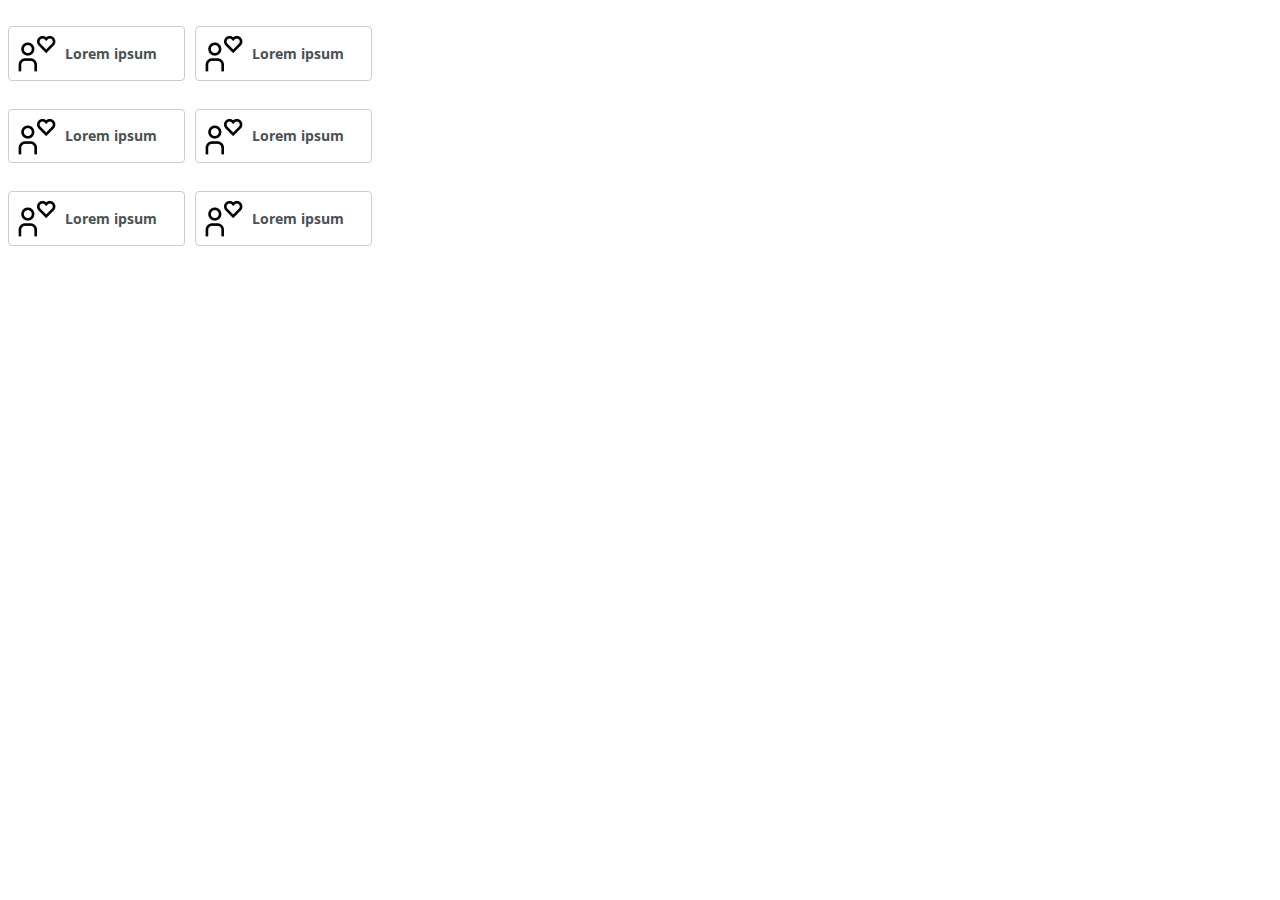
<file: index.html>
<!DOCTYPE html>
<html lang="en">

<head>
    <meta charset="UTF-8">
    <meta http-equiv="X-UA-Compatible" content="IE=edge">
    <meta name="viewport" content="width=device-width, initial-scale=1.0">
    <title>consigna</title>
    <link rel="stylesheet" href="style.css">
</head>

<body>

    <div class="container">
        <div class="labelcont">
            <input id="toggle1" type="checkbox" style="visibility: hidden;">
            <div class="box">
                <img src="black.png">
                <p>Lorem ipsum</p>
                <label class="invlabel" for="toggle1"></label>
            </div>
        </div>
        <div class="labelcont">
            <input id="toggle2" type="checkbox" style="visibility: hidden;">
            <div class="box">
                <img src="black.png">
                <p>Lorem ipsum</p>
                <label class="invlabel" for="toggle2"></label>
            </div>
        </div>
        <div class="labelcont">
            <input id="toggle3" type="checkbox" style="visibility: hidden;">
            <div class="box">
                <img src="black.png">
                <p>Lorem ipsum</p>
                <label class="invlabel" for="toggle3"></label>
            </div>
        </div>
        <div class="labelcont">
            <input id="toggle4" type="checkbox" style="visibility: hidden;">
            <div class="box">
                <img src="black.png">
                <p>Lorem ipsum</p>
                <label class="invlabel" for="toggle4"></label>
            </div>
        </div>
        <div class="labelcont">
            <input id="toggle5" type="checkbox" style="visibility: hidden;">
            <div class="box">
                <img src="black.png">
                <p>Lorem ipsum</p>
                <label class="invlabel" for="toggle5"></label>
            </div>
        </div>
        <div class="labelcont">
            <input id="toggle6" type="checkbox" style="visibility: hidden;">
            <div class="box">
                <img src="black.png">
                <p>Lorem ipsum</p>
                <label class="invlabel" for="toggle6"></label>
            </div>
        </div>

    </div>

</body>

</html>
</file>
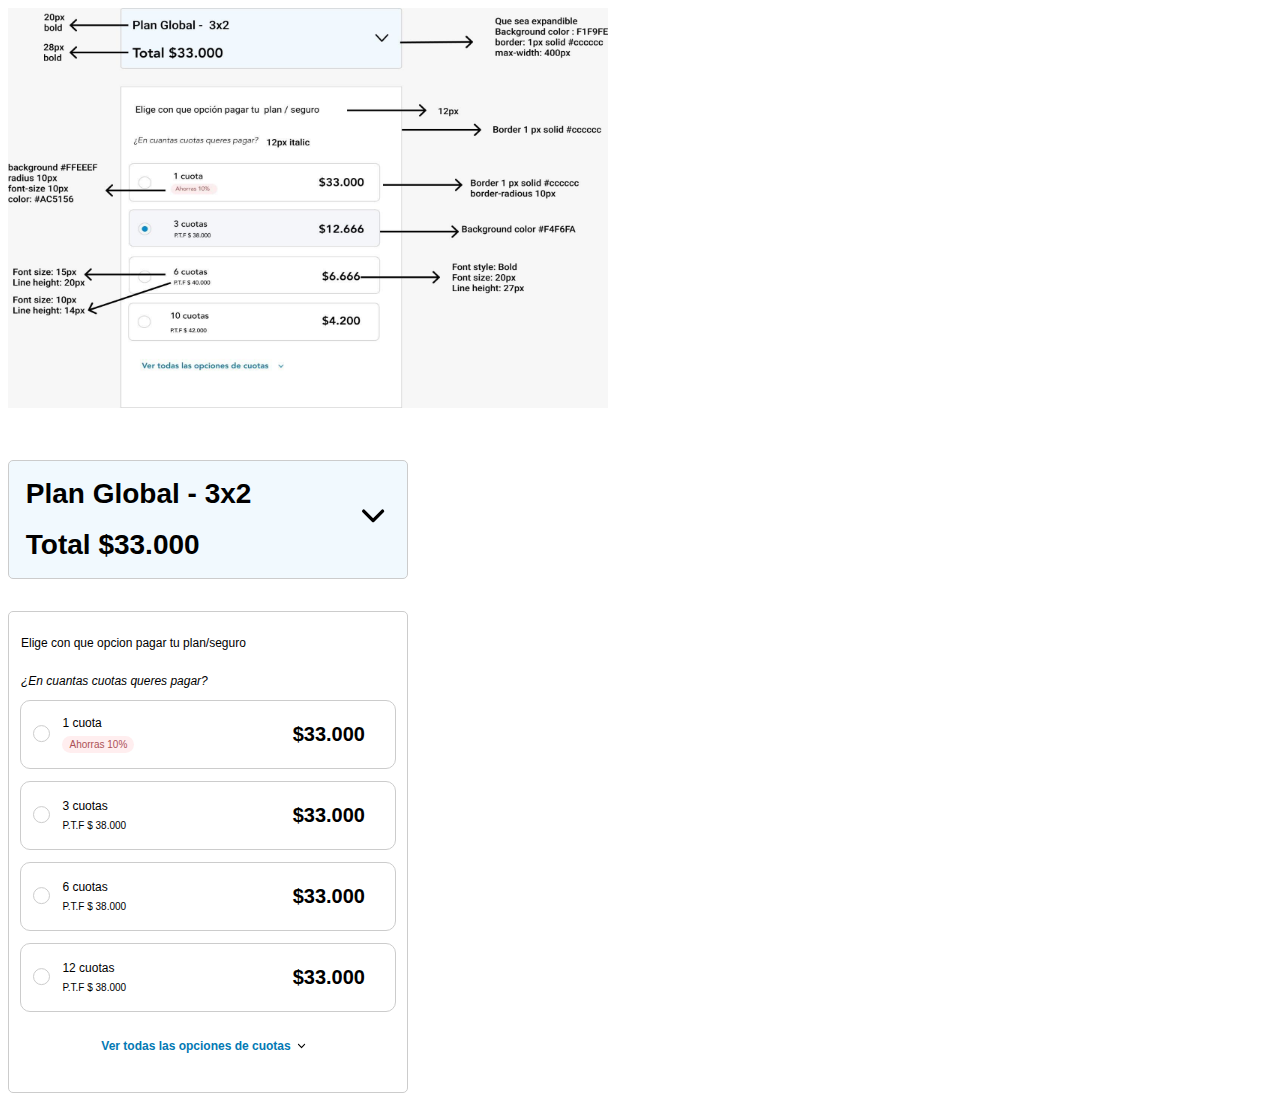
<file: payments/index.html>
<!DOCTYPE html>
<html lang="en">

<head>
    <meta charset="UTF-8">
    <meta http-equiv="X-UA-Compatible" content="IE=edge">
    <meta name="viewport" content="width=device-width, initial-scale=1.0">
    <title>Payment options</title>
    <link rel="stylesheet" href="style.css">
</head>

<body>
    <img src="image_from_ios.jpg" alt="" style="height: 400px; width: 600px; margin-bottom: 3em;">
    <div class="container">
        <div class="col main">
            <div class="card topone">
                <div class="col">
                    <div class="row">
                        <div class="col ">
                            <p>Plan Global - 3x2</p>
                            <p class="subtop">Total $33.000</p>
                        </div>
                        <div>
                            <input id="collapsedetails" type="checkbox" class="collapse"></input>
                        </div>
                    </div>
                    <div id="detailcol" class="hidden">
                        <p>Plan Global - 3x2</p>
                        <p>-</p>
                        <p>$33.000</p>
                    </div>
                </div>
            </div>

            <div class="card">
                <div class="col">
                    <p>Elige con que opcion pagar tu plan/seguro</p>
                    <p class="subtitle">¿En cuantas cuotas queres pagar?</p>
                    <div class="optionscont col">
                        <div class="option">
                            <div class="row">
                                <div class="radio">
                                    <input type="radio" name="cuotassel">
                                </div>
                                <div class="row">
                                    <div class="col">
                                        <p class="cuotas">1 cuota</p>
                                        <div class="chip">
                                            <p>Ahorras 10%</p>
                                        </div>
                                    </div>
                                    <div class="col total">
                                        <p>$33.000</p>
                                    </div>
                                </div>
                            </div>
                        </div>
                        <div class="option">
                            <div class="row">
                                <div class="radio">
                                    <input type="radio" name="cuotassel">
                                </div>
                                <div class="row">
                                    <div class="col">
                                        <p class="cuotas">3 cuotas</p>
                                        <p class="ptf">P.T.F $ 38.000</p>
                                    </div>
                                    <div class="col total">
                                        <p>$33.000</p>
                                    </div>
                                </div>
                            </div>
                        </div>
                        <div class="option">
                            <div class="row">
                                <div class="radio">
                                    <input type="radio" name="cuotassel">
                                </div>
                                <div class="row">
                                    <div class="col">
                                        <p class="cuotas">6 cuotas</p>
                                        <p class="ptf">P.T.F $ 38.000</p>
                                    </div>
                                    <div class="col total">
                                        <p>$33.000</p>
                                    </div>
                                </div>
                            </div>
                        </div>
                        <div class="option">
                            <div class="row">
                                <div class="radio">
                                    <input type="radio" name="cuotassel">
                                </div>
                                <div class="row">
                                    <div class="col">
                                        <p class="cuotas">12 cuotas</p>
                                        <p class="ptf">P.T.F $ 38.000</p>
                                    </div>
                                    <div class="col total">
                                        <p>$33.000</p>
                                    </div>
                                </div>
                            </div>
                        </div>
                        <div class="optionscont col hidden" id="cuotacol">
                            <div class="option">
                                <div class="row">
                                    <div class="radio">
                                        <input type="radio" name="cuotassel">
                                    </div>
                                    <div class="row">
                                        <div class="col">
                                            <p class="cuotas">24 cuotas</p>
                                            <p class="ptf">P.T.F $ 38.000</p>
                                        </div>
                                        <div class="col total">
                                            <p>$33.000</p>
                                        </div>
                                    </div>
                                </div>
                            </div>
                            <div class="option">
                                <div class="row">
                                    <div class="radio">
                                        <input type="radio" name="cuotassel">
                                    </div>
                                    <div class="row">
                                        <div class="col">
                                            <p class="cuotas">36 cuotas</p>
                                            <p class="ptf">P.T.F $ 38.000</p>
                                        </div>
                                        <div class="col total">
                                            <p>$33.000</p>
                                        </div>
                                    </div>
                                </div>
                            </div>
                            <div class="option">
                                <div class="row">
                                    <div class="radio">
                                        <input type="radio" name="cuotassel">
                                    </div>
                                    <div class="row">
                                        <div class="col">
                                            <p class="cuotas">42 cuotas</p>
                                            <p class="ptf">P.T.F $ 38.000</p>
                                        </div>
                                        <div class="col total">
                                            <p>$33.000</p>
                                        </div>
                                    </div>
                                </div>
                            </div>
                        </div>
                    </div>
                    <div class="col">
                        <div class="row" id="bottomsee">
                            <label for="seemore">Ver todas las opciones de cuotas</label>
                            <input type="checkbox" name="seemore" class="tiny collapse"></input>
                        </div>
                    </div>

                </div>
            </div>
        </div>
    </div>
    <script src="script.js"></script>
</body>

</html>
</file>
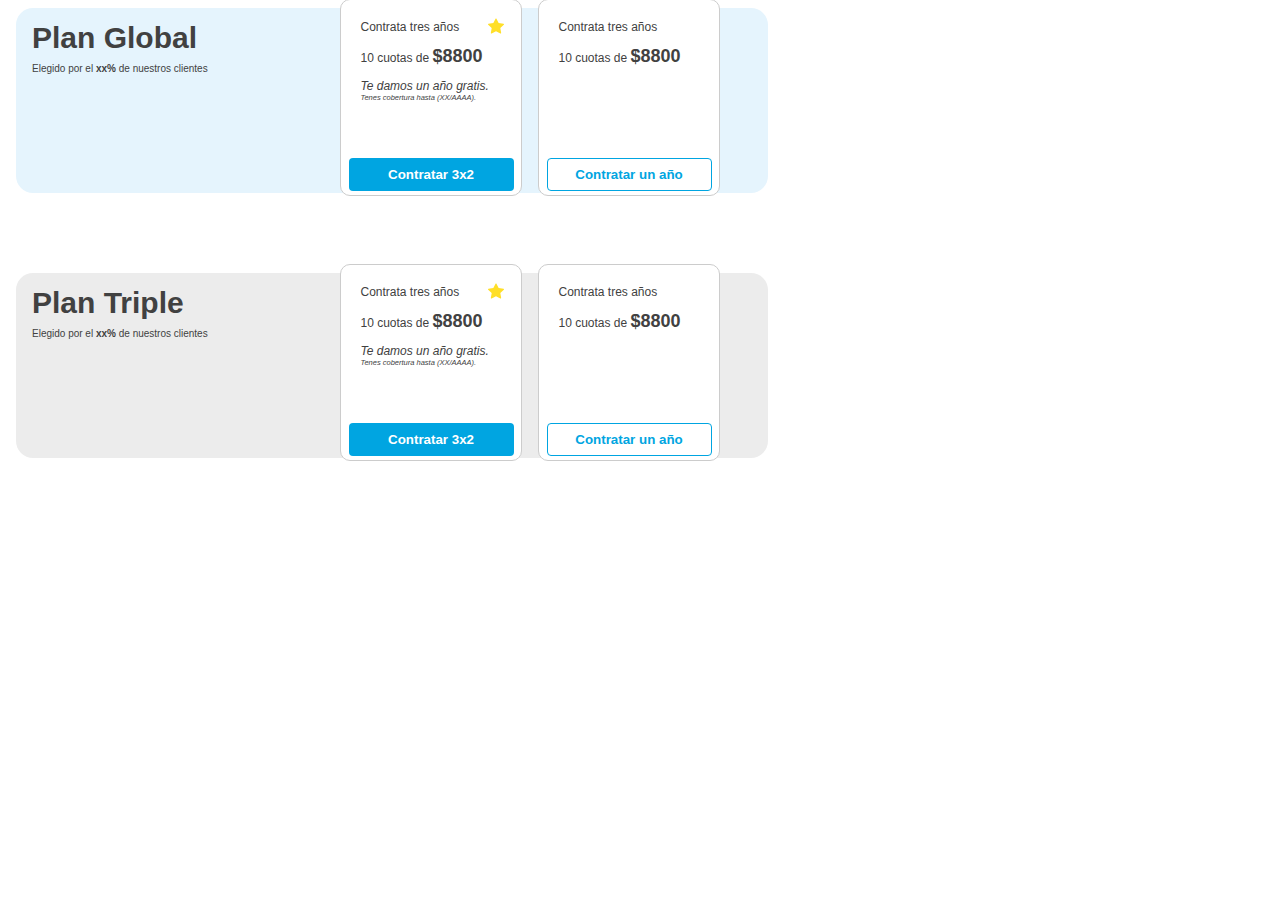
<file: plans/index.html>
<!DOCTYPE html>
<html lang="en">

<head>
    <meta charset="UTF-8">
    <meta http-equiv="X-UA-Compatible" content="IE=edge">
    <meta name="viewport" content="width=device-width, initial-scale=1.0">
    <title>Planes</title>
    <link rel="stylesheet" href="style.css">
</head>

<body>
    <div class="contenedor">
        <div class="plancol">
            <div class="plan">
                <div class="plancont">
                    <div class="columna plantext">
                        <p class="plantitle">Plan Global</p>
                        <p class="subtop">Elegido por el <span style="font-weight: bold;">xx%</span> de nuestros clientes</p>

                    </div>
                    <div class="cards">

                        <div class="carta">
                            <div class="outer">
                                <div class="starred">
                                    <svg xmlns="http://www.w3.org/2000/svg" width="16" height="16" class="bi bi-star-fill" viewBox="0 0 16 16">
                                        <path d="M3.612 15.443c-.386.198-.824-.149-.746-.592l.83-4.73L.173 6.765c-.329-.314-.158-.888.283-.95l4.898-.696L7.538.792c.197-.39.73-.39.927 0l2.184 4.327 4.898.696c.441.062.612.636.282.95l-3.522 3.356.83 4.73c.078.443-.36.79-.746.592L8 13.187l-4.389 2.256z"/>
                                      </svg>
                                </div>
                            </div>
                            <div class="content">


                                <p>Contrata tres años</p>
                                <p>10 cuotas de <span class="price">$8800</span></p>
                                <div class="promo">
                                    <p class="italic ">Te damos un año gratis.</p>
                                    <p class="italic subtitle">Tenes cobertura hasta (XX/AAAA).</p>
                                </div>
                            </div>
                            <div class="botones">
                                <button class="boton primario">Contratar 3x2
                                    </button>
                            </div>
                        </div>
                        <div class="carta">
                            <div class="content">
                                <p>Contrata tres años</p>
                                <p>10 cuotas de <span class="price">$8800</span></p>

                            </div>
                            <div class="botones">
                                <button class="boton secundario">Contratar un año
                                    </button>
                            </div>
                        </div>
                    </div>
                </div>
            </div>
            <div class="plan sec">
                <div class="plancont">
                    <div class="columna plantext">
                        <p class="plantitle">Plan Triple</p>
                        <p class="subtop">Elegido por el <span style="font-weight: bold;">xx%</span> de nuestros clientes</p>

                    </div>
                    <div class="cards">

                        <div class="carta">
                            <div class="outer">
                                <div class="starred">
                                    <svg xmlns="http://www.w3.org/2000/svg" width="16" height="16" class="bi bi-star-fill" viewBox="0 0 16 16">
                                        <path d="M3.612 15.443c-.386.198-.824-.149-.746-.592l.83-4.73L.173 6.765c-.329-.314-.158-.888.283-.95l4.898-.696L7.538.792c.197-.39.73-.39.927 0l2.184 4.327 4.898.696c.441.062.612.636.282.95l-3.522 3.356.83 4.73c.078.443-.36.79-.746.592L8 13.187l-4.389 2.256z"/>
                                      </svg>
                                </div>
                            </div>
                            <div class="content">


                                <p>Contrata tres años</p>
                                <p>10 cuotas de <span class="price">$8800</span></p>
                                <div class="promo">
                                    <p class="italic ">Te damos un año gratis.</p>
                                    <p class="italic subtitle">Tenes cobertura hasta (XX/AAAA).</p>
                                </div>
                            </div>
                            <div class="botones">
                                <button class="boton primario">Contratar 3x2
                                    </button>
                            </div>
                        </div>
                        <div class="carta">
                            <div class="content">
                                <p>Contrata tres años</p>
                                <p>10 cuotas de <span class="price">$8800</span></p>

                            </div>
                            <div class="botones">
                                <button class="boton secundario">Contratar un año
                                    </button>
                            </div>
                        </div>
                    </div>
                </div>
            </div>
        </div>
    </div>
</body>

</html>
</file>
<file: style.css>
/*Import Google Fonts*/

@import url('https://fonts.googleapis.com/css?family=Open+Sans&display=swap');
.container {
    width: 23.5em;
    height: 100%;
    display: -webkit-box;
    display: -ms-flexbox;
    display: flex;
    -ms-flex-wrap: wrap;
    flex-wrap: wrap;
    gap: 10px;
}

.box {
    display: -webkit-box;
    display: -ms-flexbox;
    display: flex;
    -webkit-box-orient: horizontal;
    -webkit-box-direction: normal;
    -ms-flex-direction: row;
    flex-direction: row;
    font-weight: bold;
    border: 1px solid #cccccc;
    border-radius: 4px;
    height: 3.75em;
    width: 12.5em;
    color: #4a5154;
    font-family: 'Open Sans', sans-serif;
    font-size: 0.875em;
    -webkit-box-align: center;
    -ms-flex-align: center;
    align-items: center;
}


/*Label container*/

.labelcont {
    position: relative;
    height: 50%;
}


/*Mobile adaptation*/

@media only screen and (max-width: 600px) {
    /*Make the label container shorter to reduce gaps*/
    .labelcont {
        position: relative;
        height: 85%;
    }
    /*Make the container thinner to keep 3 columns*/
    .container {
        width: 21em;
    }
    /*Change box size for mobile*/
    .box {
        -webkit-box-orient: vertical;
        -webkit-box-direction: normal;
        -ms-flex-direction: column;
        flex-direction: column;
        height: 5.625em;
        width: 6.875em;
    }
    .box p {
        margin: 0;
    }
}

.box img {
    padding: 0.5em;
    max-width: 42px;
}


/*Checkbox styling*/

.container input[type="checkbox"] {
    visibility: hidden;
    width: 0;
    height: 0;
}

.container input[type="checkbox"]:checked~.box {
    color: #118bcc;
    border: 2px solid #118bcc;
}

.container input[type="checkbox"]:checked~.box>img {
    content: url('blue.png');
}


/*Label at same size as container for toggling when clicking*/

.invlabel {
    position: absolute;
    height: 100%;
    width: 100%;
}
</file>
<file: payments/style.css>
body {
    font-family: 'Segoe UI', Tahoma, Geneva, Verdana, sans-serif;
}

.container {
    display: flex;
    align-content: center;
    max-width: 400px;
}

.main {
    gap: 2em;
}

.col {
    display: flex;
    width: 100%;
    flex-direction: column;
}

.row {
    display: flex;
    flex-direction: row;
    align-items: center;
    justify-content: center;
    /*Solo porque me gusto mas que se viera el "Ver todas las opciones de cuotas" en el medio*/
    width: 100%;
}

.card {
    padding: 1em;
    border: 1px solid #cccccc;
    border-radius: 5px;
    justify-content: center;
    font-size: 12px;
    font-weight: 500;
}

.chip {
    display: flex;
    align-items: center;
    justify-content: center;
    flex-basis: auto;
    background-color: #FFEEEF;
    border-radius: 10px;
    font-size: 10px;
    color: #ac5156;
    padding: 1px;
    height: 1.5em;
    width: 7em;
}

#detailcol {
    display: flex;
    flex-direction: row;
    align-items: center;
    justify-content: space-between;
    width: 100%;
    background-color: #fdfeff;
    border-radius: 5px;
}


/*Could use .hidden with !important to avoid more lines which shouldn't break the cs*/

#detailcol.hidden {
    display: none;
}

#cuotacol.hidden {
    display: none;
}

#detailcol p {
    font-size: 22px;
    font-weight: 500;
}

.topone {
    display: flex;
    padding: 0.25em;
    background-color: #f1f9fE;
    font-weight: bold;
    font-size: 28px;
}

.topone p {
    margin: 0.35em;
}

.subtop {
    font-size: 28px;
}

label[for="seemore"] {
    font-size: 1em;
    font-weight: bold;
    color: #0379b4;
}

.optionscont {
    display: flex;
    flex-direction: column;
    justify-content: center;
    align-items: center;
    gap: 1em;
}

#bottomsee {
    margin-top: 2em;
    margin-bottom: 2em;
}

.collapse {
    appearance: none;
    -webkit-appearance: none;
    -moz-appearance: none;
    content: url("data:image/svg+xml,%3Csvg xmlns='http://www.w3.org/2000/svg' viewBox='-5 -8 24 24' width='24' fill='currentColor'%3E%3Cpath d='M7.071 5.314l4.95-4.95a1 1 0 1 1 1.414 1.414L7.778 7.435a1 1 0 0 1-1.414 0L.707 1.778A1 1 0 1 1 2.121.364l4.95 4.95z'%3E%3C/path%3E%3C/svg%3E");
    margin-right: 0.5em;
    height: 3em;
}

.collapse:checked {
    transform: rotate(180deg);
}

.tiny {
    height: 1em;
}

.option {
    width: 100%;
    display: flex;
    flex-direction: row;
    align-items: center;
    border-radius: 10px;
    border: 1px solid #cccccc;
}

.subtitle {
    font-style: italic;
    font-size: 12px;
    font-weight: 400;
}

.cuotas {
    margin: 0 0.5em 0.5em 0;
}

.total {
    width: 100%;
    text-align: end;
    font-size: 20px;
    font-weight: bold;
    line-height: 27px;
    margin-right: 1.5em;
}

.ptf {
    font-size: 10px;
    line-height: 14px;
    margin: 0%;
}

.option .radio {
    align-self: center;
    padding: 1em;
}

input[type=radio] {
    -webkit-appearance: none;
    -moz-appearance: none;
    appearance: none;
    margin: 0;
    font: inherit;
    width: 1.45em;
    height: 1.45em;
    border: 0.10em solid #cccccc;
    border-radius: 50%;
    transform: translateY(-0.075em);
    display: grid;
    place-content: center;
}

input[type=radio]::before {
    content: "";
    width: 0.65em;
    height: 0.65em;
    border-radius: 50%;
    transform: scale(0);
    box-shadow: inset 1em 1em #048DCF;
}

input[type=radio]:checked::before {
    transform: scale(1);
}
</file>
<file: plans/style.css>
/*Basic*/

body {
    font-family: 'Segoe UI', Tahoma, Geneva, Verdana, sans-serif;
    color: rgb(65, 65, 65);
}

.contenedor {
    margin: 0.5em;
    min-width: 200px;
    display: flex;
    align-content: center;
}

.columna {
    display: flex;
    width: 100%;
    flex-direction: column;
}

.carta {
    width: 13.75em;
    height: 15em;
    padding: 0.625em;
    border-radius: 10px;
    border: 1px solid #cccccc;
    background-color: white;
    justify-content: center;
    font-size: 0.75em;
    font-weight: 500;
}


/*Planes*/

.plancol {
    display: flex;
    width: 100%;
    flex-direction: column;
    gap: 5em;
}

.plancont {
    display: flex;
    flex-direction: row;
    align-items: center;
    justify-content: center;
    width: 100%;
}

.plantitle {
    font-size: 1.875em;
    font-weight: 650;
    line-height: 2.1875em;
    line-height: 100%;
    text-align: left;
    margin-bottom: 0px;
    margin-top: 0.5em;
}

.plantext {
    align-self: flex-start;
}

.plan {
    height: 11.5625em;
    max-width: 720px;
    background-color: #e5f4fd;
    border-radius: 17px;
    padding-left: 1em;
    padding-right: 1em;
}

.plan.sec {
    background-color: #ececec;
}


/*Estrella*/

.outer {
    position: relative;
}

.starred {
    position: absolute;
    display: flex;
    align-items: center;
    justify-content: center;
    width: 3em;
    height: 3em;
    top: 0;
    right: 0;
}

.starred svg {
    fill: rgb(255, 223, 40);
    height: 100%;
}


/*Elementos de la tarjeta*/

.price {
    font-size: large;
    font-weight: bold;
}

.boton {
    appearance: none;
    font-weight: bold;
    border-radius: 4px;
    border: none;
    height: 2.5em;
    width: 100%;
}

.content {
    padding: 0 1em 1em 1em;
    flex-grow: 1;
    height: 70%;
}

.primario {
    background-color: #00a5e1;
    color: white;
}

.primario:hover {
    background-color: #0092c7;
}

.secundario {
    background-color: white;
    color: #00a5e1;
    border: #00a5e1 solid 1px;
}

.secundario:hover {
    background-color: rgb(228, 228, 228);
}

.subtop {
    margin-top: 1em;
    font-size: 0.625em;
    font-weight: 500;
}

.italic {
    font-style: italic;
}

.promo p {
    margin: 0;
}

.subtitle {
    font-size: 0.625em;
    font-weight: 400;
}

.cards {
    display: flex;
    flex-direction: row;
    align-items: center;
    justify-content: center;
    width: 100%;
    height: 50%;
    position: relative;
    top: -0.55em;
    display: flex;
    flex-direction: row;
    gap: 1em;
    margin-left: 2em;
    margin-right: 2em;
}


/*Tablet*/

@media only screen and (max-width: 745px) {
    .plan {
        height: 100%;
        width: 85%;
    }
    .plantext {
        margin-bottom: 5em;
        /*Made it smaller to take up less screen space*/
    }
    .cards {
        flex-direction: column;
        align-items: center;
        justify-content: center;
        margin-left: 0;
        margin-right: 0;
    }
    .plancont {
        flex-direction: column;
        align-items: center;
        justify-content: center;
    }
    .plancol {
        gap: 2em;
    }
    .carta {
        height: 100%;
        width: 100%;
    }
}
</file>
